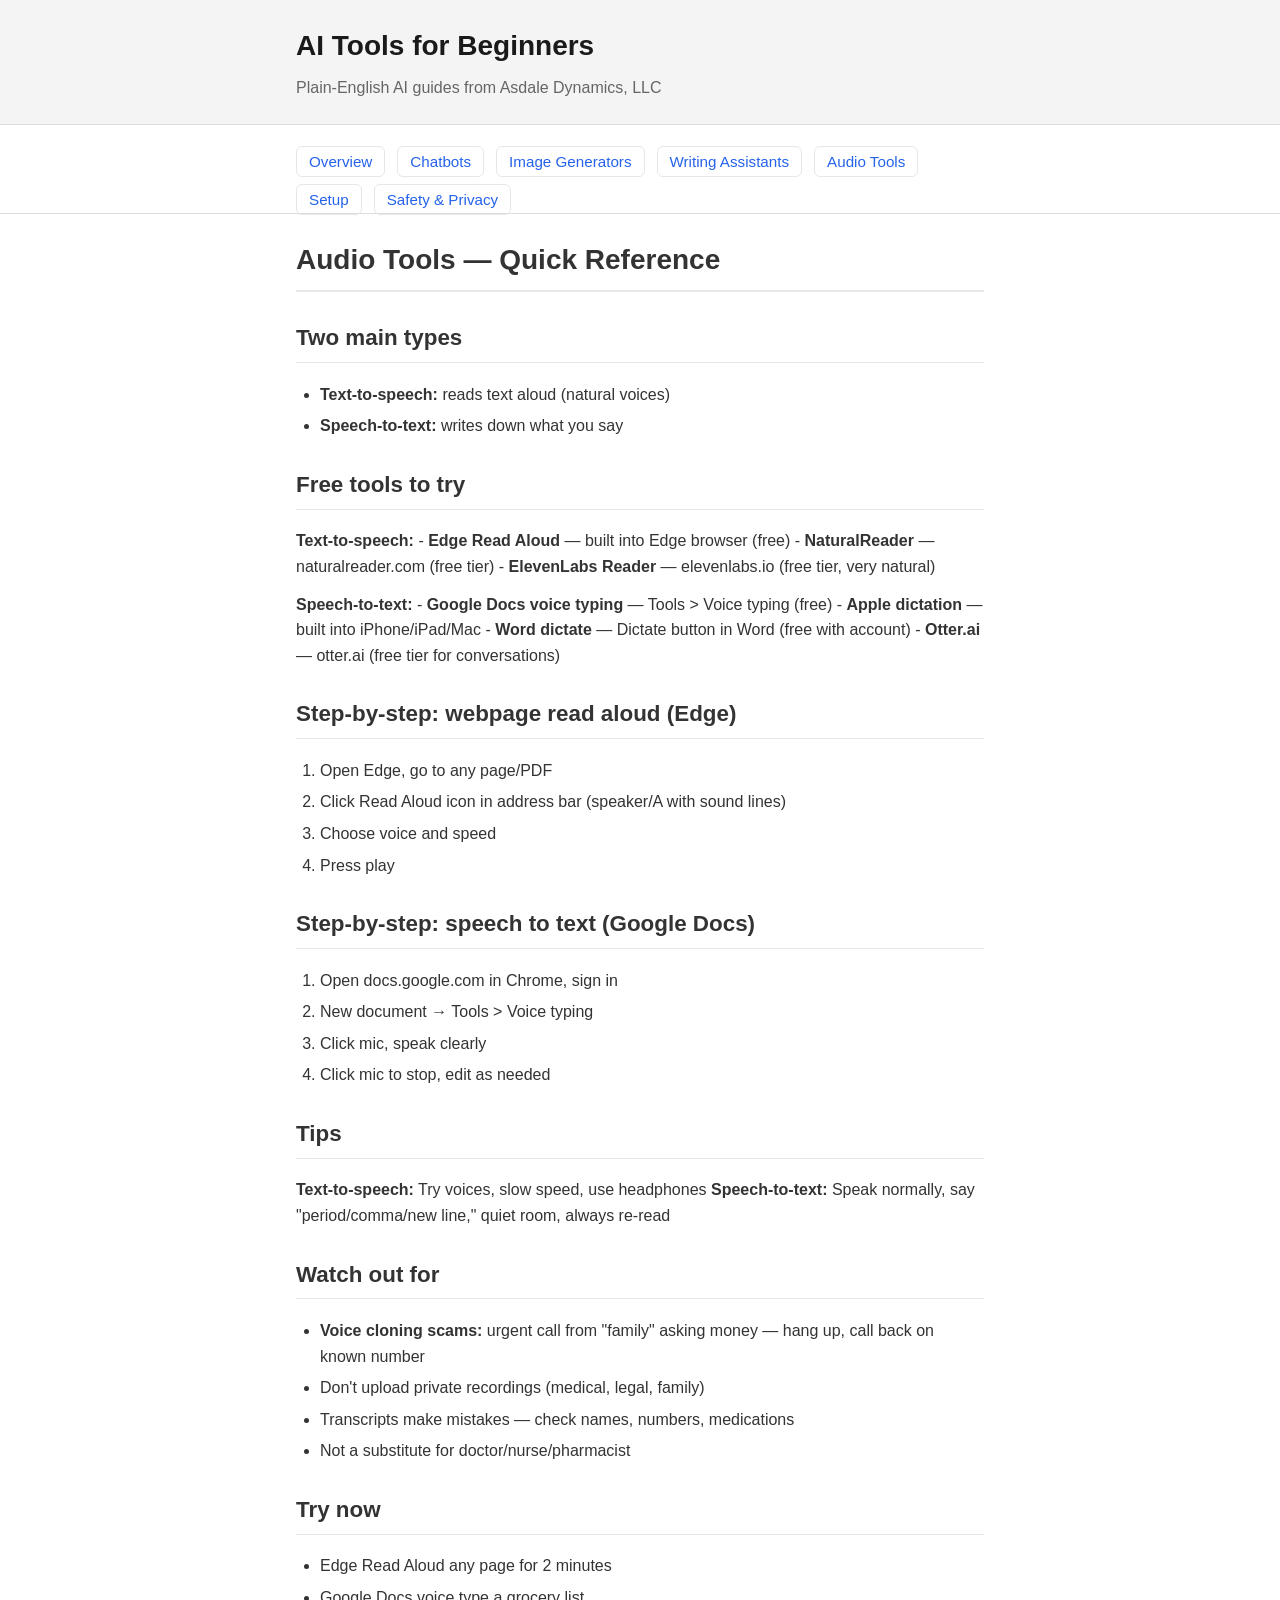
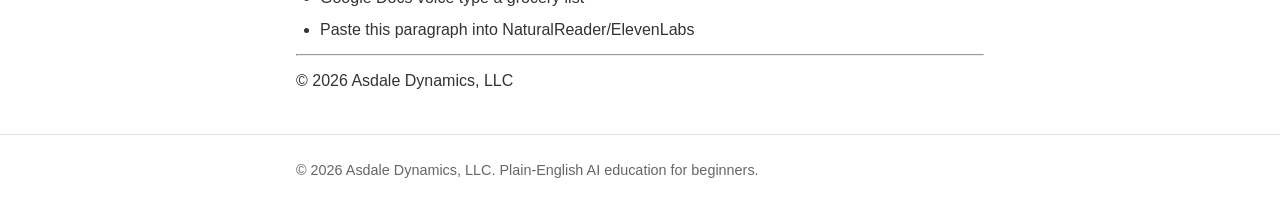
<file: site/cheat-sheets/audio-tools.html>
<!DOCTYPE html>
<html lang="en">
<head>
<meta charset="UTF-8">
<meta name="viewport" content="width=device-width, initial-scale=1.0">
<title>Audio Tools — Cheat Sheet — AI Tools for Beginners</title>
<link rel="stylesheet" href="../assets/style.css">
</head>
<body>
<header>
  <div class="container">
    <h1><a href="index.html">AI Tools for Beginners</a></h1>
    <p class="subtitle">Plain-English AI guides from Asdale Dynamics, LLC</p>
  </div>
</header>

<nav>
  <div class="container">
    <ul>
        <li><a href="cheat-sheets/introduction.html">Overview</a></li>
        <li><a href="cheat-sheets/chatbots.html">Chatbots</a></li>
        <li><a href="cheat-sheets/image-generators.html">Image Generators</a></li>
        <li><a href="cheat-sheets/writing-assistants.html">Writing Assistants</a></li>
        <li><a href="cheat-sheets/audio-tools.html">Audio Tools</a></li>
        <li><a href="cheat-sheets/setup.html">Setup</a></li>
        <li><a href="cheat-sheets/safety-privacy.html">Safety & Privacy</a></li>
    </ul>
  </div>
</nav>

<main class="container">
<h1 id="audio-tools-quick-reference">Audio Tools — Quick Reference</h1>
<h2 id="two-main-types">Two main types</h2>
<ul>
<li><strong>Text-to-speech:</strong> reads text aloud (natural voices)</li>
<li><strong>Speech-to-text:</strong> writes down what you say</li>
</ul>
<h2 id="free-tools-to-try">Free tools to try</h2>
<p><strong>Text-to-speech:</strong>
- <strong>Edge Read Aloud</strong> — built into Edge browser (free)
- <strong>NaturalReader</strong> — naturalreader.com (free tier)
- <strong>ElevenLabs Reader</strong> — elevenlabs.io (free tier, very natural)</p>
<p><strong>Speech-to-text:</strong>
- <strong>Google Docs voice typing</strong> — Tools &gt; Voice typing (free)
- <strong>Apple dictation</strong> — built into iPhone/iPad/Mac
- <strong>Word dictate</strong> — Dictate button in Word (free with account)
- <strong>Otter.ai</strong> — otter.ai (free tier for conversations)</p>
<h2 id="step-by-step-webpage-read-aloud-edge">Step-by-step: webpage read aloud (Edge)</h2>
<ol>
<li>Open Edge, go to any page/PDF</li>
<li>Click Read Aloud icon in address bar (speaker/A with sound lines)</li>
<li>Choose voice and speed</li>
<li>Press play</li>
</ol>
<h2 id="step-by-step-speech-to-text-google-docs">Step-by-step: speech to text (Google Docs)</h2>
<ol>
<li>Open docs.google.com in Chrome, sign in</li>
<li>New document → Tools &gt; Voice typing</li>
<li>Click mic, speak clearly</li>
<li>Click mic to stop, edit as needed</li>
</ol>
<h2 id="tips">Tips</h2>
<p><strong>Text-to-speech:</strong> Try voices, slow speed, use headphones
<strong>Speech-to-text:</strong> Speak normally, say "period/comma/new line," quiet room, always re-read</p>
<h2 id="watch-out-for">Watch out for</h2>
<ul>
<li><strong>Voice cloning scams:</strong> urgent call from "family" asking money — hang up, call back on known number</li>
<li>Don't upload private recordings (medical, legal, family)</li>
<li>Transcripts make mistakes — check names, numbers, medications</li>
<li>Not a substitute for doctor/nurse/pharmacist</li>
</ul>
<h2 id="try-now">Try now</h2>
<ul>
<li>Edge Read Aloud any page for 2 minutes</li>
<li>Google Docs voice type a grocery list</li>
<li>Paste this paragraph into NaturalReader/ElevenLabs</li>
</ul>
<hr />
<p>© 2026 Asdale Dynamics, LLC</p>
</main>

<footer>
  <div class="container">
    <p>© 2026 Asdale Dynamics, LLC. Plain-English AI education for beginners.</p>
  </div>
</footer>
</body>
</html>
</file>
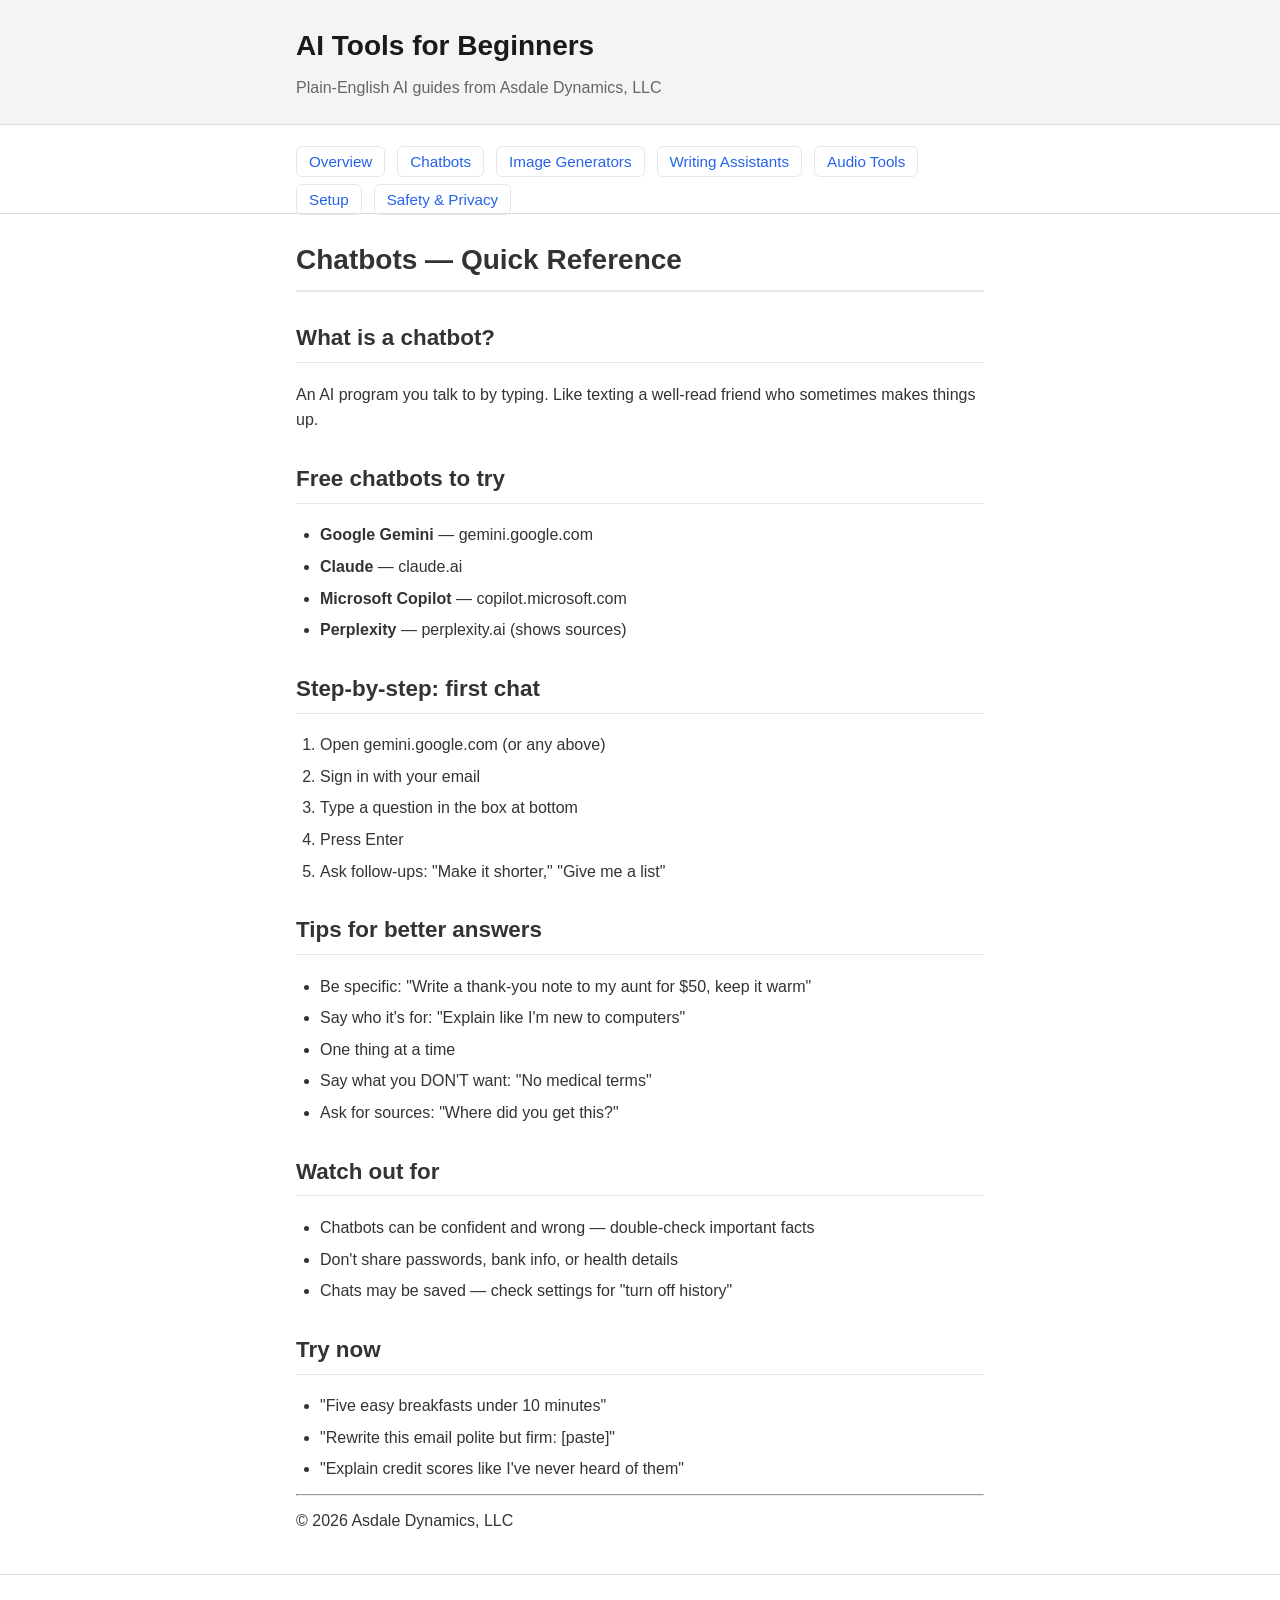
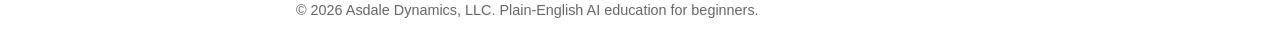
<file: site/cheat-sheets/chatbots.html>
<!DOCTYPE html>
<html lang="en">
<head>
<meta charset="UTF-8">
<meta name="viewport" content="width=device-width, initial-scale=1.0">
<title>Chatbots — Cheat Sheet — AI Tools for Beginners</title>
<link rel="stylesheet" href="../assets/style.css">
</head>
<body>
<header>
  <div class="container">
    <h1><a href="index.html">AI Tools for Beginners</a></h1>
    <p class="subtitle">Plain-English AI guides from Asdale Dynamics, LLC</p>
  </div>
</header>

<nav>
  <div class="container">
    <ul>
        <li><a href="cheat-sheets/introduction.html">Overview</a></li>
        <li><a href="cheat-sheets/chatbots.html">Chatbots</a></li>
        <li><a href="cheat-sheets/image-generators.html">Image Generators</a></li>
        <li><a href="cheat-sheets/writing-assistants.html">Writing Assistants</a></li>
        <li><a href="cheat-sheets/audio-tools.html">Audio Tools</a></li>
        <li><a href="cheat-sheets/setup.html">Setup</a></li>
        <li><a href="cheat-sheets/safety-privacy.html">Safety & Privacy</a></li>
    </ul>
  </div>
</nav>

<main class="container">
<h1 id="chatbots-quick-reference">Chatbots — Quick Reference</h1>
<h2 id="what-is-a-chatbot">What is a chatbot?</h2>
<p>An AI program you talk to by typing. Like texting a well-read friend who sometimes makes things up.</p>
<h2 id="free-chatbots-to-try">Free chatbots to try</h2>
<ul>
<li><strong>Google Gemini</strong> — gemini.google.com</li>
<li><strong>Claude</strong> — claude.ai</li>
<li><strong>Microsoft Copilot</strong> — copilot.microsoft.com</li>
<li><strong>Perplexity</strong> — perplexity.ai (shows sources)</li>
</ul>
<h2 id="step-by-step-first-chat">Step-by-step: first chat</h2>
<ol>
<li>Open gemini.google.com (or any above)</li>
<li>Sign in with your email</li>
<li>Type a question in the box at bottom</li>
<li>Press Enter</li>
<li>Ask follow-ups: "Make it shorter," "Give me a list"</li>
</ol>
<h2 id="tips-for-better-answers">Tips for better answers</h2>
<ul>
<li>Be specific: "Write a thank-you note to my aunt for $50, keep it warm"</li>
<li>Say who it's for: "Explain like I'm new to computers"</li>
<li>One thing at a time</li>
<li>Say what you DON'T want: "No medical terms"</li>
<li>Ask for sources: "Where did you get this?"</li>
</ul>
<h2 id="watch-out-for">Watch out for</h2>
<ul>
<li>Chatbots can be confident and wrong — double-check important facts</li>
<li>Don't share passwords, bank info, or health details</li>
<li>Chats may be saved — check settings for "turn off history"</li>
</ul>
<h2 id="try-now">Try now</h2>
<ul>
<li>"Five easy breakfasts under 10 minutes"</li>
<li>"Rewrite this email polite but firm: [paste]"</li>
<li>"Explain credit scores like I've never heard of them"</li>
</ul>
<hr />
<p>© 2026 Asdale Dynamics, LLC</p>
</main>

<footer>
  <div class="container">
    <p>© 2026 Asdale Dynamics, LLC. Plain-English AI education for beginners.</p>
  </div>
</footer>
</body>
</html>
</file>
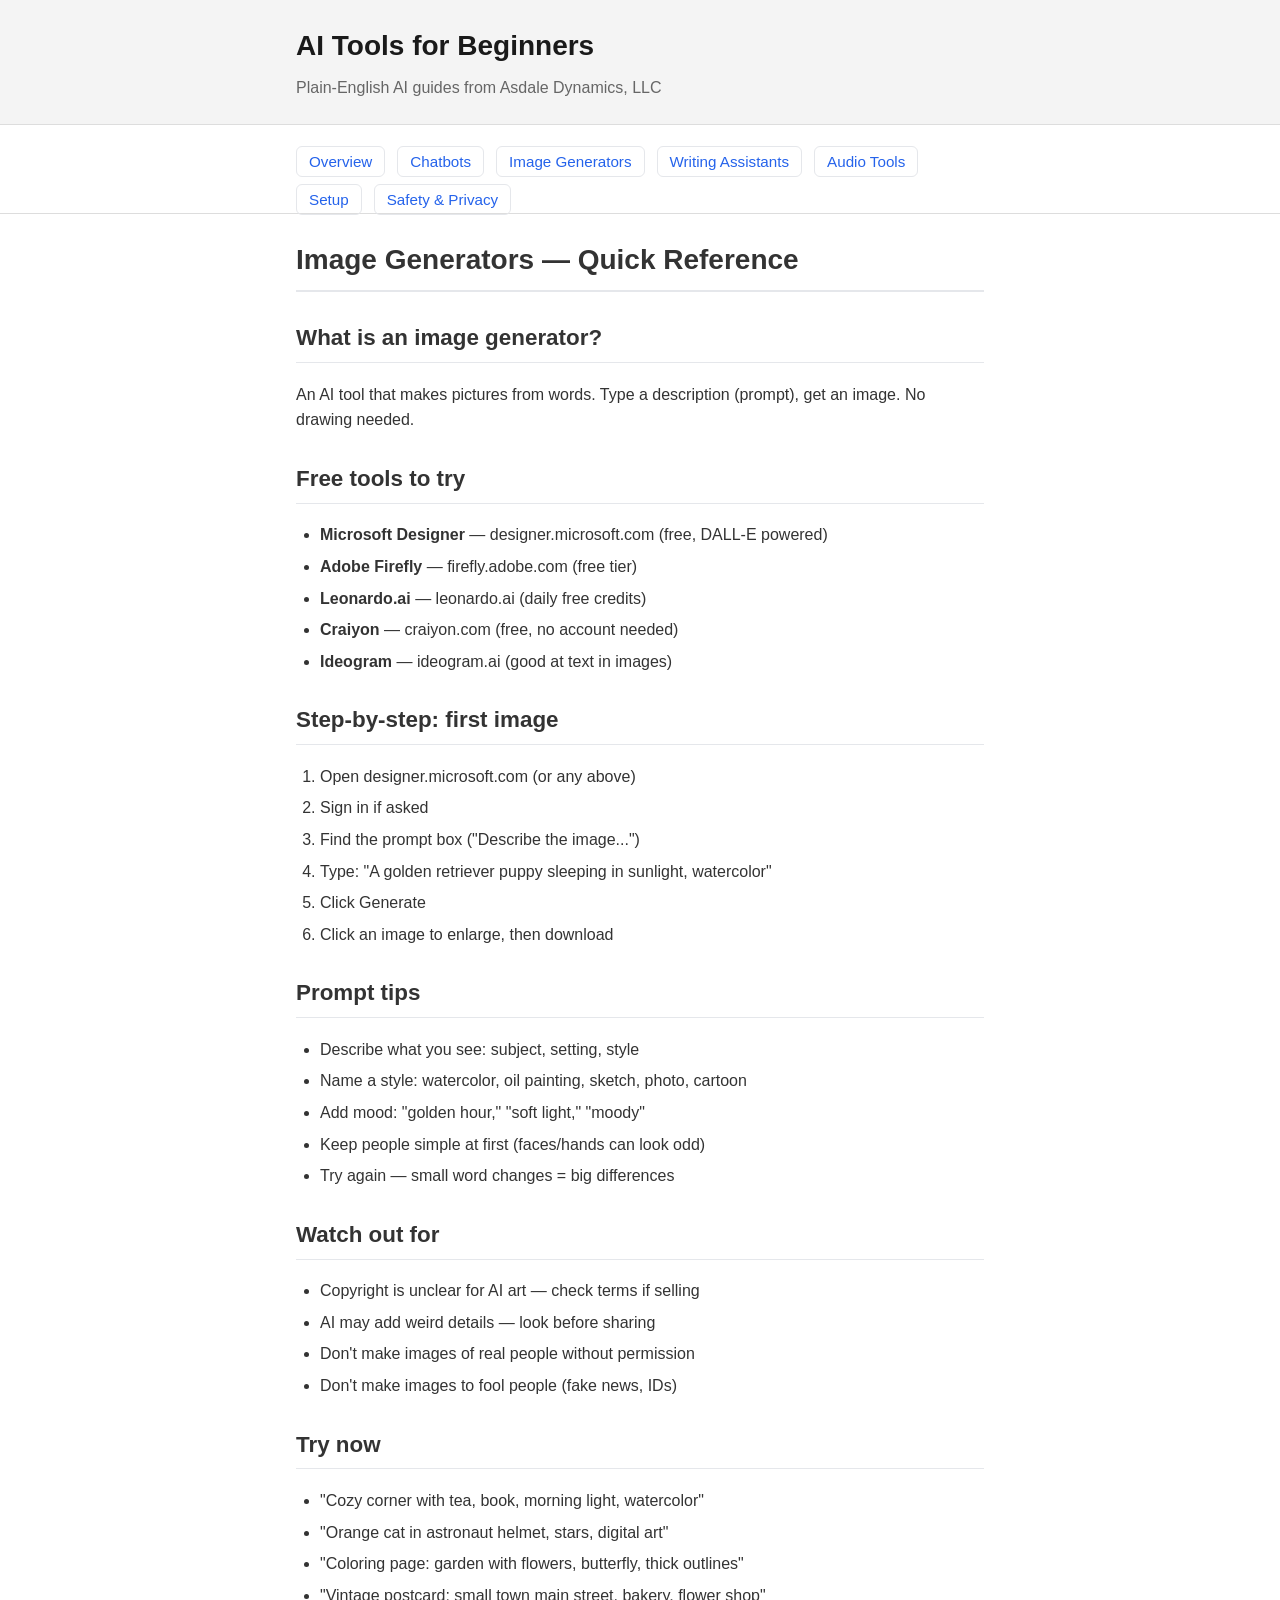
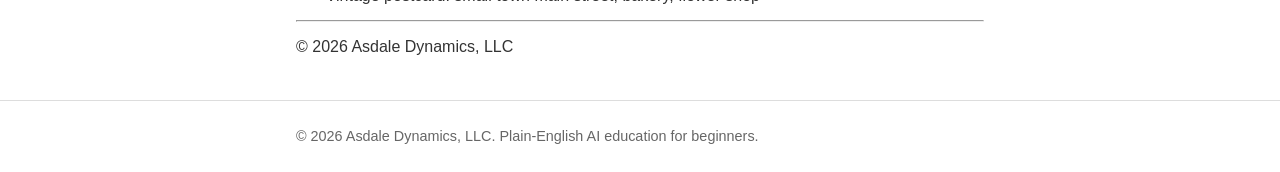
<file: site/cheat-sheets/image-generators.html>
<!DOCTYPE html>
<html lang="en">
<head>
<meta charset="UTF-8">
<meta name="viewport" content="width=device-width, initial-scale=1.0">
<title>Image Generators — Cheat Sheet — AI Tools for Beginners</title>
<link rel="stylesheet" href="../assets/style.css">
</head>
<body>
<header>
  <div class="container">
    <h1><a href="index.html">AI Tools for Beginners</a></h1>
    <p class="subtitle">Plain-English AI guides from Asdale Dynamics, LLC</p>
  </div>
</header>

<nav>
  <div class="container">
    <ul>
        <li><a href="cheat-sheets/introduction.html">Overview</a></li>
        <li><a href="cheat-sheets/chatbots.html">Chatbots</a></li>
        <li><a href="cheat-sheets/image-generators.html">Image Generators</a></li>
        <li><a href="cheat-sheets/writing-assistants.html">Writing Assistants</a></li>
        <li><a href="cheat-sheets/audio-tools.html">Audio Tools</a></li>
        <li><a href="cheat-sheets/setup.html">Setup</a></li>
        <li><a href="cheat-sheets/safety-privacy.html">Safety & Privacy</a></li>
    </ul>
  </div>
</nav>

<main class="container">
<h1 id="image-generators-quick-reference">Image Generators — Quick Reference</h1>
<h2 id="what-is-an-image-generator">What is an image generator?</h2>
<p>An AI tool that makes pictures from words. Type a description (prompt), get an image. No drawing needed.</p>
<h2 id="free-tools-to-try">Free tools to try</h2>
<ul>
<li><strong>Microsoft Designer</strong> — designer.microsoft.com (free, DALL-E powered)</li>
<li><strong>Adobe Firefly</strong> — firefly.adobe.com (free tier)</li>
<li><strong>Leonardo.ai</strong> — leonardo.ai (daily free credits)</li>
<li><strong>Craiyon</strong> — craiyon.com (free, no account needed)</li>
<li><strong>Ideogram</strong> — ideogram.ai (good at text in images)</li>
</ul>
<h2 id="step-by-step-first-image">Step-by-step: first image</h2>
<ol>
<li>Open designer.microsoft.com (or any above)</li>
<li>Sign in if asked</li>
<li>Find the prompt box ("Describe the image...")</li>
<li>Type: "A golden retriever puppy sleeping in sunlight, watercolor"</li>
<li>Click Generate</li>
<li>Click an image to enlarge, then download</li>
</ol>
<h2 id="prompt-tips">Prompt tips</h2>
<ul>
<li>Describe what you see: subject, setting, style</li>
<li>Name a style: watercolor, oil painting, sketch, photo, cartoon</li>
<li>Add mood: "golden hour," "soft light," "moody"</li>
<li>Keep people simple at first (faces/hands can look odd)</li>
<li>Try again — small word changes = big differences</li>
</ul>
<h2 id="watch-out-for">Watch out for</h2>
<ul>
<li>Copyright is unclear for AI art — check terms if selling</li>
<li>AI may add weird details — look before sharing</li>
<li>Don't make images of real people without permission</li>
<li>Don't make images to fool people (fake news, IDs)</li>
</ul>
<h2 id="try-now">Try now</h2>
<ul>
<li>"Cozy corner with tea, book, morning light, watercolor"</li>
<li>"Orange cat in astronaut helmet, stars, digital art"</li>
<li>"Coloring page: garden with flowers, butterfly, thick outlines"</li>
<li>"Vintage postcard: small town main street, bakery, flower shop"</li>
</ul>
<hr />
<p>© 2026 Asdale Dynamics, LLC</p>
</main>

<footer>
  <div class="container">
    <p>© 2026 Asdale Dynamics, LLC. Plain-English AI education for beginners.</p>
  </div>
</footer>
</body>
</html>
</file>
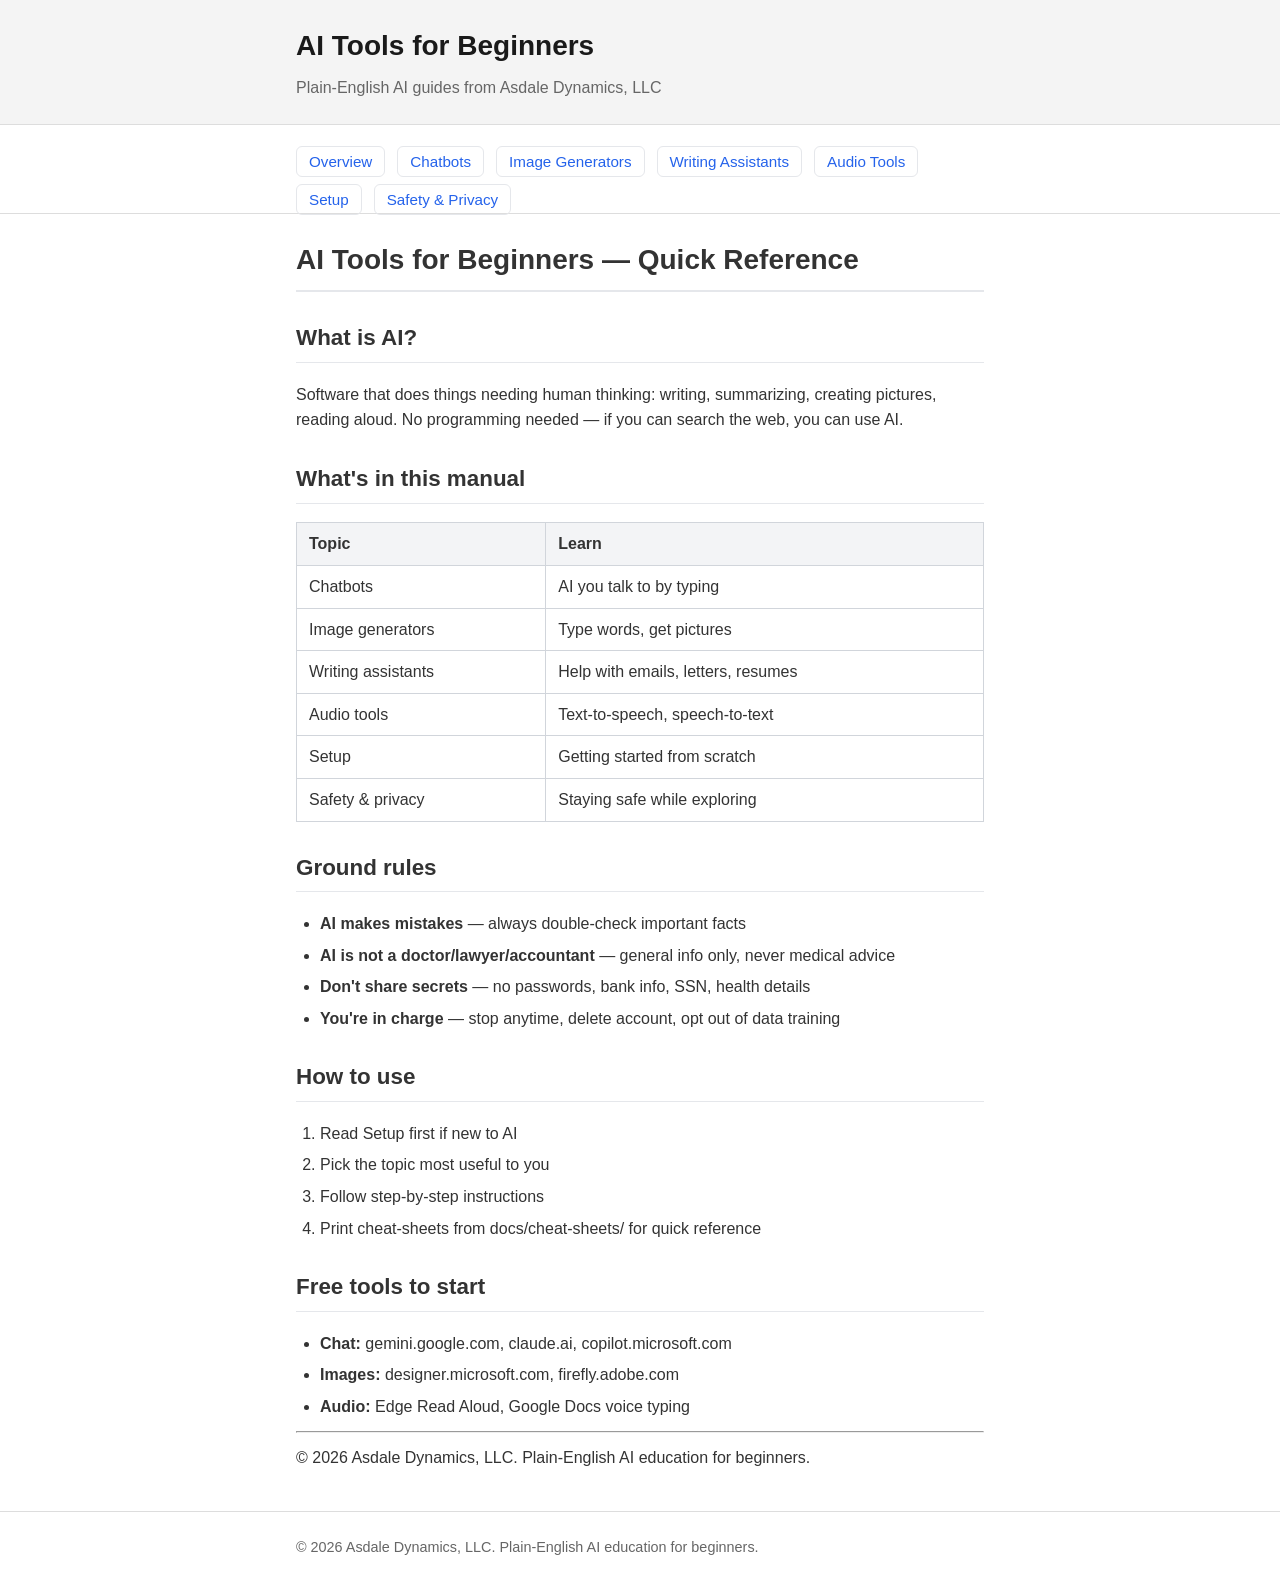
<file: site/cheat-sheets/introduction.html>
<!DOCTYPE html>
<html lang="en">
<head>
<meta charset="UTF-8">
<meta name="viewport" content="width=device-width, initial-scale=1.0">
<title>AI Tools for Beginners — Cheat Sheet — AI Tools for Beginners</title>
<link rel="stylesheet" href="../assets/style.css">
</head>
<body>
<header>
  <div class="container">
    <h1><a href="index.html">AI Tools for Beginners</a></h1>
    <p class="subtitle">Plain-English AI guides from Asdale Dynamics, LLC</p>
  </div>
</header>

<nav>
  <div class="container">
    <ul>
        <li><a href="cheat-sheets/introduction.html">Overview</a></li>
        <li><a href="cheat-sheets/chatbots.html">Chatbots</a></li>
        <li><a href="cheat-sheets/image-generators.html">Image Generators</a></li>
        <li><a href="cheat-sheets/writing-assistants.html">Writing Assistants</a></li>
        <li><a href="cheat-sheets/audio-tools.html">Audio Tools</a></li>
        <li><a href="cheat-sheets/setup.html">Setup</a></li>
        <li><a href="cheat-sheets/safety-privacy.html">Safety & Privacy</a></li>
    </ul>
  </div>
</nav>

<main class="container">
<h1 id="ai-tools-for-beginners-quick-reference">AI Tools for Beginners — Quick Reference</h1>
<h2 id="what-is-ai">What is AI?</h2>
<p>Software that does things needing human thinking: writing, summarizing, creating pictures, reading aloud. No programming needed — if you can search the web, you can use AI.</p>
<h2 id="whats-in-this-manual">What's in this manual</h2>
<table>
<thead>
<tr>
<th>Topic</th>
<th>Learn</th>
</tr>
</thead>
<tbody>
<tr>
<td>Chatbots</td>
<td>AI you talk to by typing</td>
</tr>
<tr>
<td>Image generators</td>
<td>Type words, get pictures</td>
</tr>
<tr>
<td>Writing assistants</td>
<td>Help with emails, letters, resumes</td>
</tr>
<tr>
<td>Audio tools</td>
<td>Text-to-speech, speech-to-text</td>
</tr>
<tr>
<td>Setup</td>
<td>Getting started from scratch</td>
</tr>
<tr>
<td>Safety &amp; privacy</td>
<td>Staying safe while exploring</td>
</tr>
</tbody>
</table>
<h2 id="ground-rules">Ground rules</h2>
<ul>
<li><strong>AI makes mistakes</strong> — always double-check important facts</li>
<li><strong>AI is not a doctor/lawyer/accountant</strong> — general info only, never medical advice</li>
<li><strong>Don't share secrets</strong> — no passwords, bank info, SSN, health details</li>
<li><strong>You're in charge</strong> — stop anytime, delete account, opt out of data training</li>
</ul>
<h2 id="how-to-use">How to use</h2>
<ol>
<li>Read Setup first if new to AI</li>
<li>Pick the topic most useful to you</li>
<li>Follow step-by-step instructions</li>
<li>Print cheat-sheets from docs/cheat-sheets/ for quick reference</li>
</ol>
<h2 id="free-tools-to-start">Free tools to start</h2>
<ul>
<li><strong>Chat:</strong> gemini.google.com, claude.ai, copilot.microsoft.com</li>
<li><strong>Images:</strong> designer.microsoft.com, firefly.adobe.com</li>
<li><strong>Audio:</strong> Edge Read Aloud, Google Docs voice typing</li>
</ul>
<hr />
<p>© 2026 Asdale Dynamics, LLC. Plain-English AI education for beginners.</p>
</main>

<footer>
  <div class="container">
    <p>© 2026 Asdale Dynamics, LLC. Plain-English AI education for beginners.</p>
  </div>
</footer>
</body>
</html>
</file>
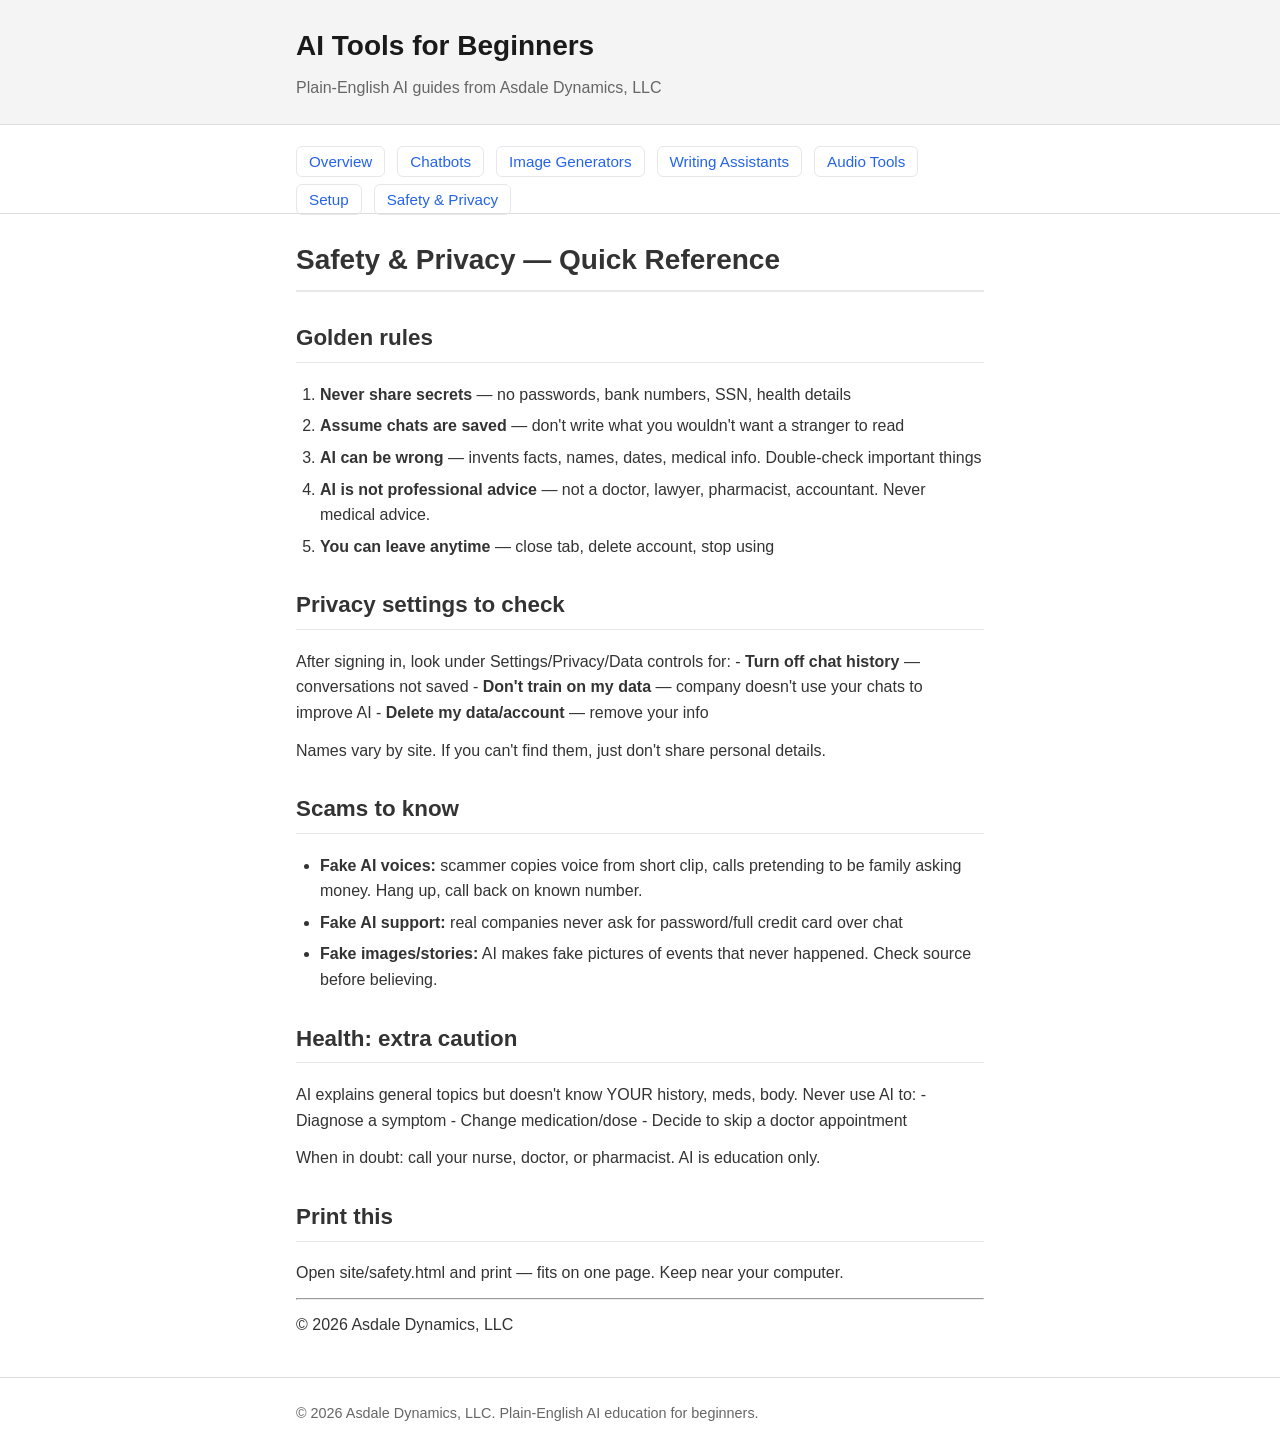
<file: site/cheat-sheets/safety-privacy.html>
<!DOCTYPE html>
<html lang="en">
<head>
<meta charset="UTF-8">
<meta name="viewport" content="width=device-width, initial-scale=1.0">
<title>Safety & Privacy — Cheat Sheet — AI Tools for Beginners</title>
<link rel="stylesheet" href="../assets/style.css">
</head>
<body>
<header>
  <div class="container">
    <h1><a href="index.html">AI Tools for Beginners</a></h1>
    <p class="subtitle">Plain-English AI guides from Asdale Dynamics, LLC</p>
  </div>
</header>

<nav>
  <div class="container">
    <ul>
        <li><a href="cheat-sheets/introduction.html">Overview</a></li>
        <li><a href="cheat-sheets/chatbots.html">Chatbots</a></li>
        <li><a href="cheat-sheets/image-generators.html">Image Generators</a></li>
        <li><a href="cheat-sheets/writing-assistants.html">Writing Assistants</a></li>
        <li><a href="cheat-sheets/audio-tools.html">Audio Tools</a></li>
        <li><a href="cheat-sheets/setup.html">Setup</a></li>
        <li><a href="cheat-sheets/safety-privacy.html">Safety & Privacy</a></li>
    </ul>
  </div>
</nav>

<main class="container">
<h1 id="safety-privacy-quick-reference">Safety &amp; Privacy — Quick Reference</h1>
<h2 id="golden-rules">Golden rules</h2>
<ol>
<li><strong>Never share secrets</strong> — no passwords, bank numbers, SSN, health details</li>
<li><strong>Assume chats are saved</strong> — don't write what you wouldn't want a stranger to read</li>
<li><strong>AI can be wrong</strong> — invents facts, names, dates, medical info. Double-check important things</li>
<li><strong>AI is not professional advice</strong> — not a doctor, lawyer, pharmacist, accountant. Never medical advice.</li>
<li><strong>You can leave anytime</strong> — close tab, delete account, stop using</li>
</ol>
<h2 id="privacy-settings-to-check">Privacy settings to check</h2>
<p>After signing in, look under Settings/Privacy/Data controls for:
- <strong>Turn off chat history</strong> — conversations not saved
- <strong>Don't train on my data</strong> — company doesn't use your chats to improve AI
- <strong>Delete my data/account</strong> — remove your info</p>
<p>Names vary by site. If you can't find them, just don't share personal details.</p>
<h2 id="scams-to-know">Scams to know</h2>
<ul>
<li><strong>Fake AI voices:</strong> scammer copies voice from short clip, calls pretending to be family asking money. Hang up, call back on known number.</li>
<li><strong>Fake AI support:</strong> real companies never ask for password/full credit card over chat</li>
<li><strong>Fake images/stories:</strong> AI makes fake pictures of events that never happened. Check source before believing.</li>
</ul>
<h2 id="health-extra-caution">Health: extra caution</h2>
<p>AI explains general topics but doesn't know YOUR history, meds, body. Never use AI to:
- Diagnose a symptom
- Change medication/dose
- Decide to skip a doctor appointment</p>
<p>When in doubt: call your nurse, doctor, or pharmacist. AI is education only.</p>
<h2 id="print-this">Print this</h2>
<p>Open site/safety.html and print — fits on one page. Keep near your computer.</p>
<hr />
<p>© 2026 Asdale Dynamics, LLC</p>
</main>

<footer>
  <div class="container">
    <p>© 2026 Asdale Dynamics, LLC. Plain-English AI education for beginners.</p>
  </div>
</footer>
</body>
</html>
</file>
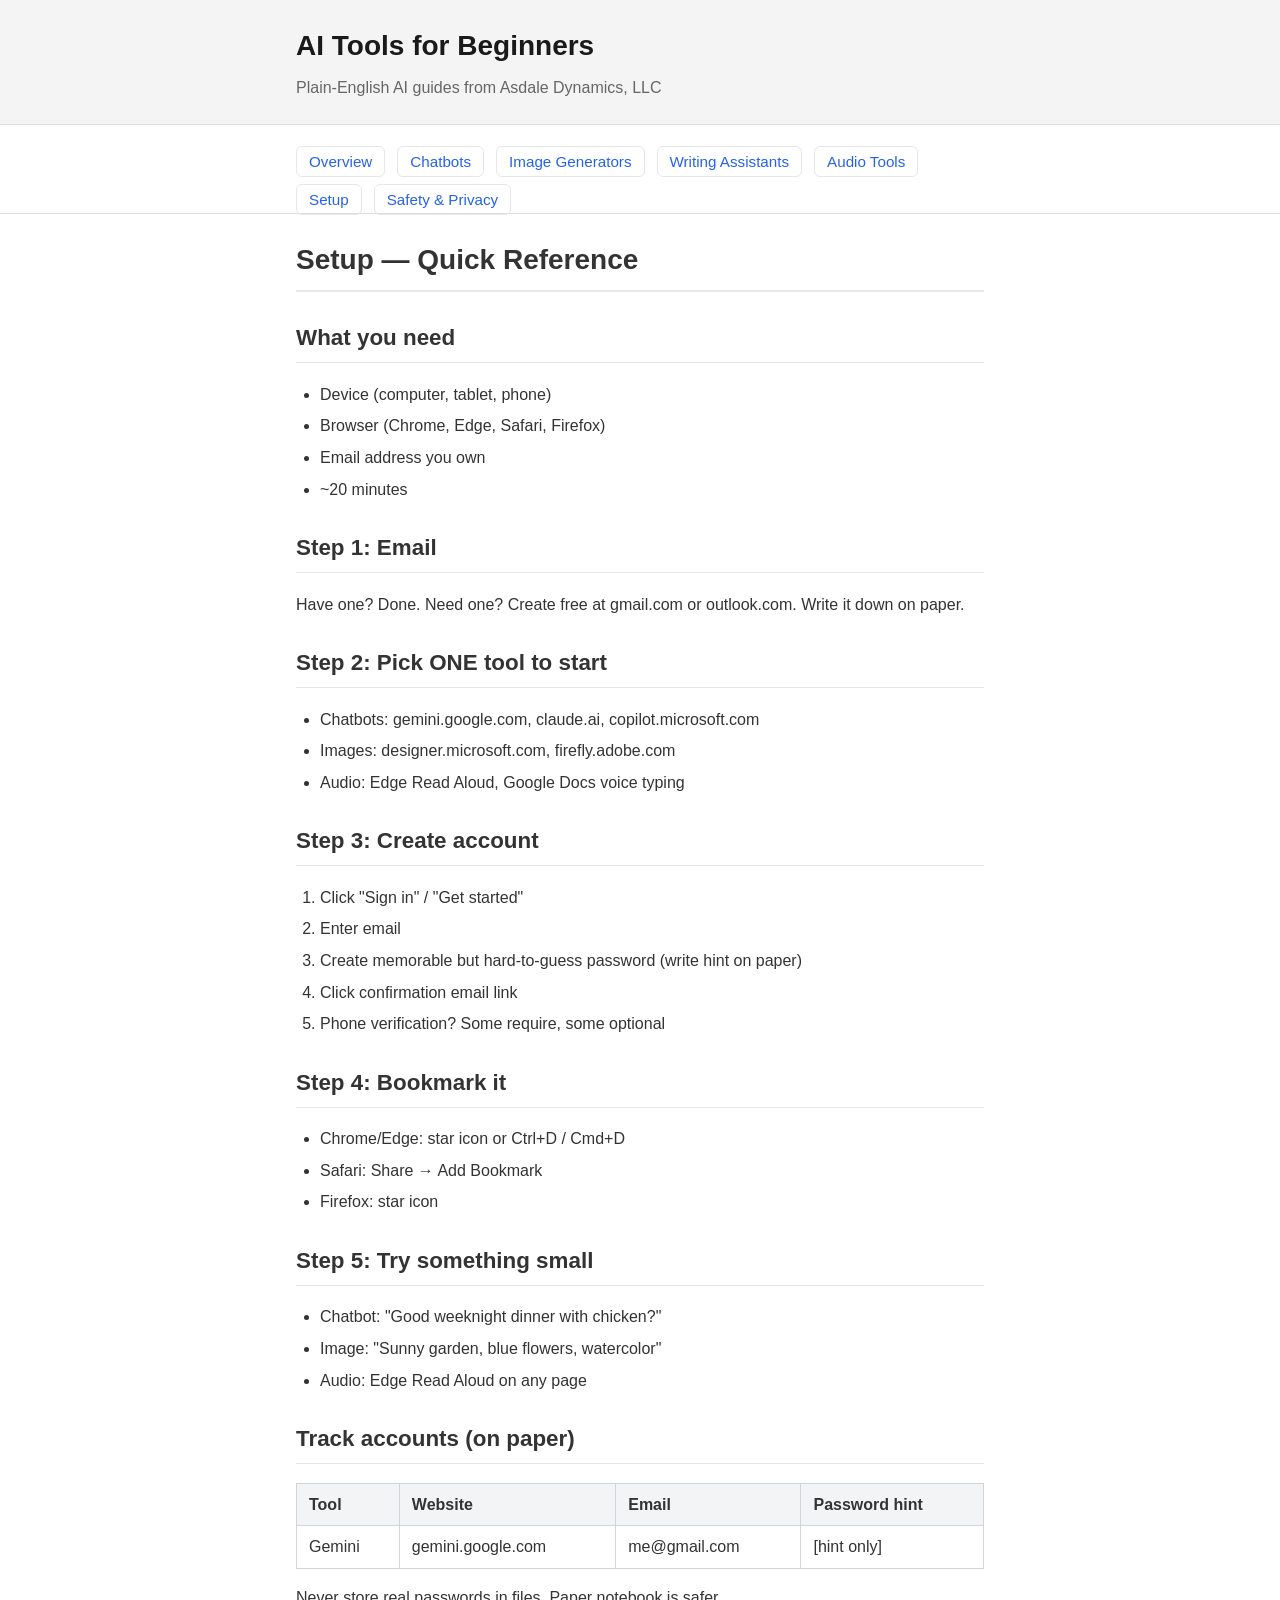
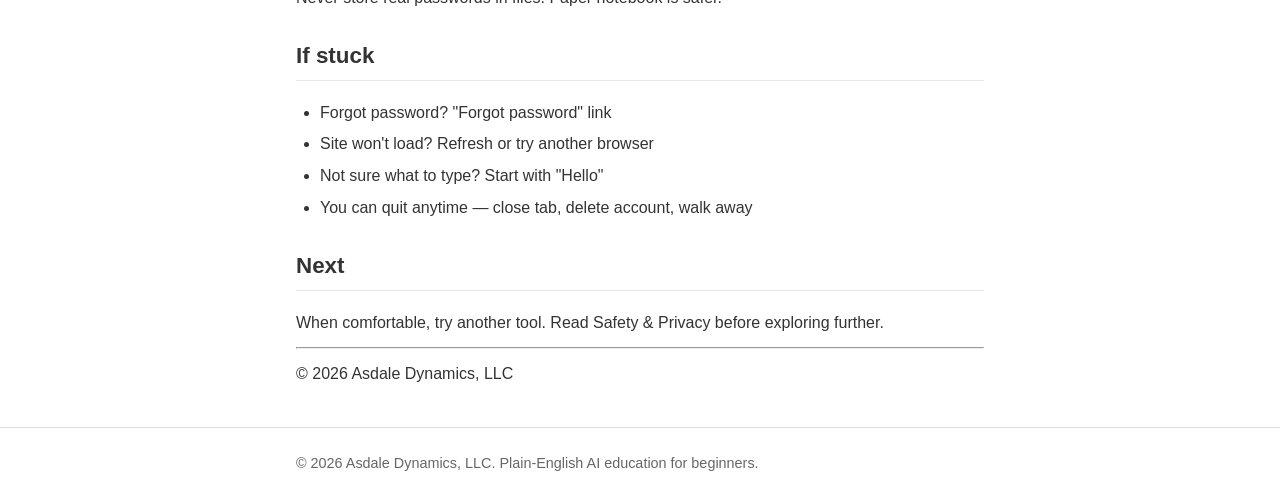
<file: site/cheat-sheets/setup.html>
<!DOCTYPE html>
<html lang="en">
<head>
<meta charset="UTF-8">
<meta name="viewport" content="width=device-width, initial-scale=1.0">
<title>Setup — Cheat Sheet — AI Tools for Beginners</title>
<link rel="stylesheet" href="../assets/style.css">
</head>
<body>
<header>
  <div class="container">
    <h1><a href="index.html">AI Tools for Beginners</a></h1>
    <p class="subtitle">Plain-English AI guides from Asdale Dynamics, LLC</p>
  </div>
</header>

<nav>
  <div class="container">
    <ul>
        <li><a href="cheat-sheets/introduction.html">Overview</a></li>
        <li><a href="cheat-sheets/chatbots.html">Chatbots</a></li>
        <li><a href="cheat-sheets/image-generators.html">Image Generators</a></li>
        <li><a href="cheat-sheets/writing-assistants.html">Writing Assistants</a></li>
        <li><a href="cheat-sheets/audio-tools.html">Audio Tools</a></li>
        <li><a href="cheat-sheets/setup.html">Setup</a></li>
        <li><a href="cheat-sheets/safety-privacy.html">Safety & Privacy</a></li>
    </ul>
  </div>
</nav>

<main class="container">
<h1 id="setup-quick-reference">Setup — Quick Reference</h1>
<h2 id="what-you-need">What you need</h2>
<ul>
<li>Device (computer, tablet, phone)</li>
<li>Browser (Chrome, Edge, Safari, Firefox)</li>
<li>Email address you own</li>
<li>~20 minutes</li>
</ul>
<h2 id="step-1-email">Step 1: Email</h2>
<p>Have one? Done. Need one? Create free at gmail.com or outlook.com. Write it down on paper.</p>
<h2 id="step-2-pick-one-tool-to-start">Step 2: Pick ONE tool to start</h2>
<ul>
<li>Chatbots: gemini.google.com, claude.ai, copilot.microsoft.com</li>
<li>Images: designer.microsoft.com, firefly.adobe.com</li>
<li>Audio: Edge Read Aloud, Google Docs voice typing</li>
</ul>
<h2 id="step-3-create-account">Step 3: Create account</h2>
<ol>
<li>Click "Sign in" / "Get started"</li>
<li>Enter email</li>
<li>Create memorable but hard-to-guess password (write hint on paper)</li>
<li>Click confirmation email link</li>
<li>Phone verification? Some require, some optional</li>
</ol>
<h2 id="step-4-bookmark-it">Step 4: Bookmark it</h2>
<ul>
<li>Chrome/Edge: star icon or Ctrl+D / Cmd+D</li>
<li>Safari: Share → Add Bookmark</li>
<li>Firefox: star icon</li>
</ul>
<h2 id="step-5-try-something-small">Step 5: Try something small</h2>
<ul>
<li>Chatbot: "Good weeknight dinner with chicken?"</li>
<li>Image: "Sunny garden, blue flowers, watercolor"</li>
<li>Audio: Edge Read Aloud on any page</li>
</ul>
<h2 id="track-accounts-on-paper">Track accounts (on paper)</h2>
<table>
<thead>
<tr>
<th>Tool</th>
<th>Website</th>
<th>Email</th>
<th>Password hint</th>
</tr>
</thead>
<tbody>
<tr>
<td>Gemini</td>
<td>gemini.google.com</td>
<td>me@gmail.com</td>
<td>[hint only]</td>
</tr>
</tbody>
</table>
<p>Never store real passwords in files. Paper notebook is safer.</p>
<h2 id="if-stuck">If stuck</h2>
<ul>
<li>Forgot password? "Forgot password" link</li>
<li>Site won't load? Refresh or try another browser</li>
<li>Not sure what to type? Start with "Hello"</li>
<li>You can quit anytime — close tab, delete account, walk away</li>
</ul>
<h2 id="next">Next</h2>
<p>When comfortable, try another tool. Read Safety &amp; Privacy before exploring further.</p>
<hr />
<p>© 2026 Asdale Dynamics, LLC</p>
</main>

<footer>
  <div class="container">
    <p>© 2026 Asdale Dynamics, LLC. Plain-English AI education for beginners.</p>
  </div>
</footer>
</body>
</html>
</file>
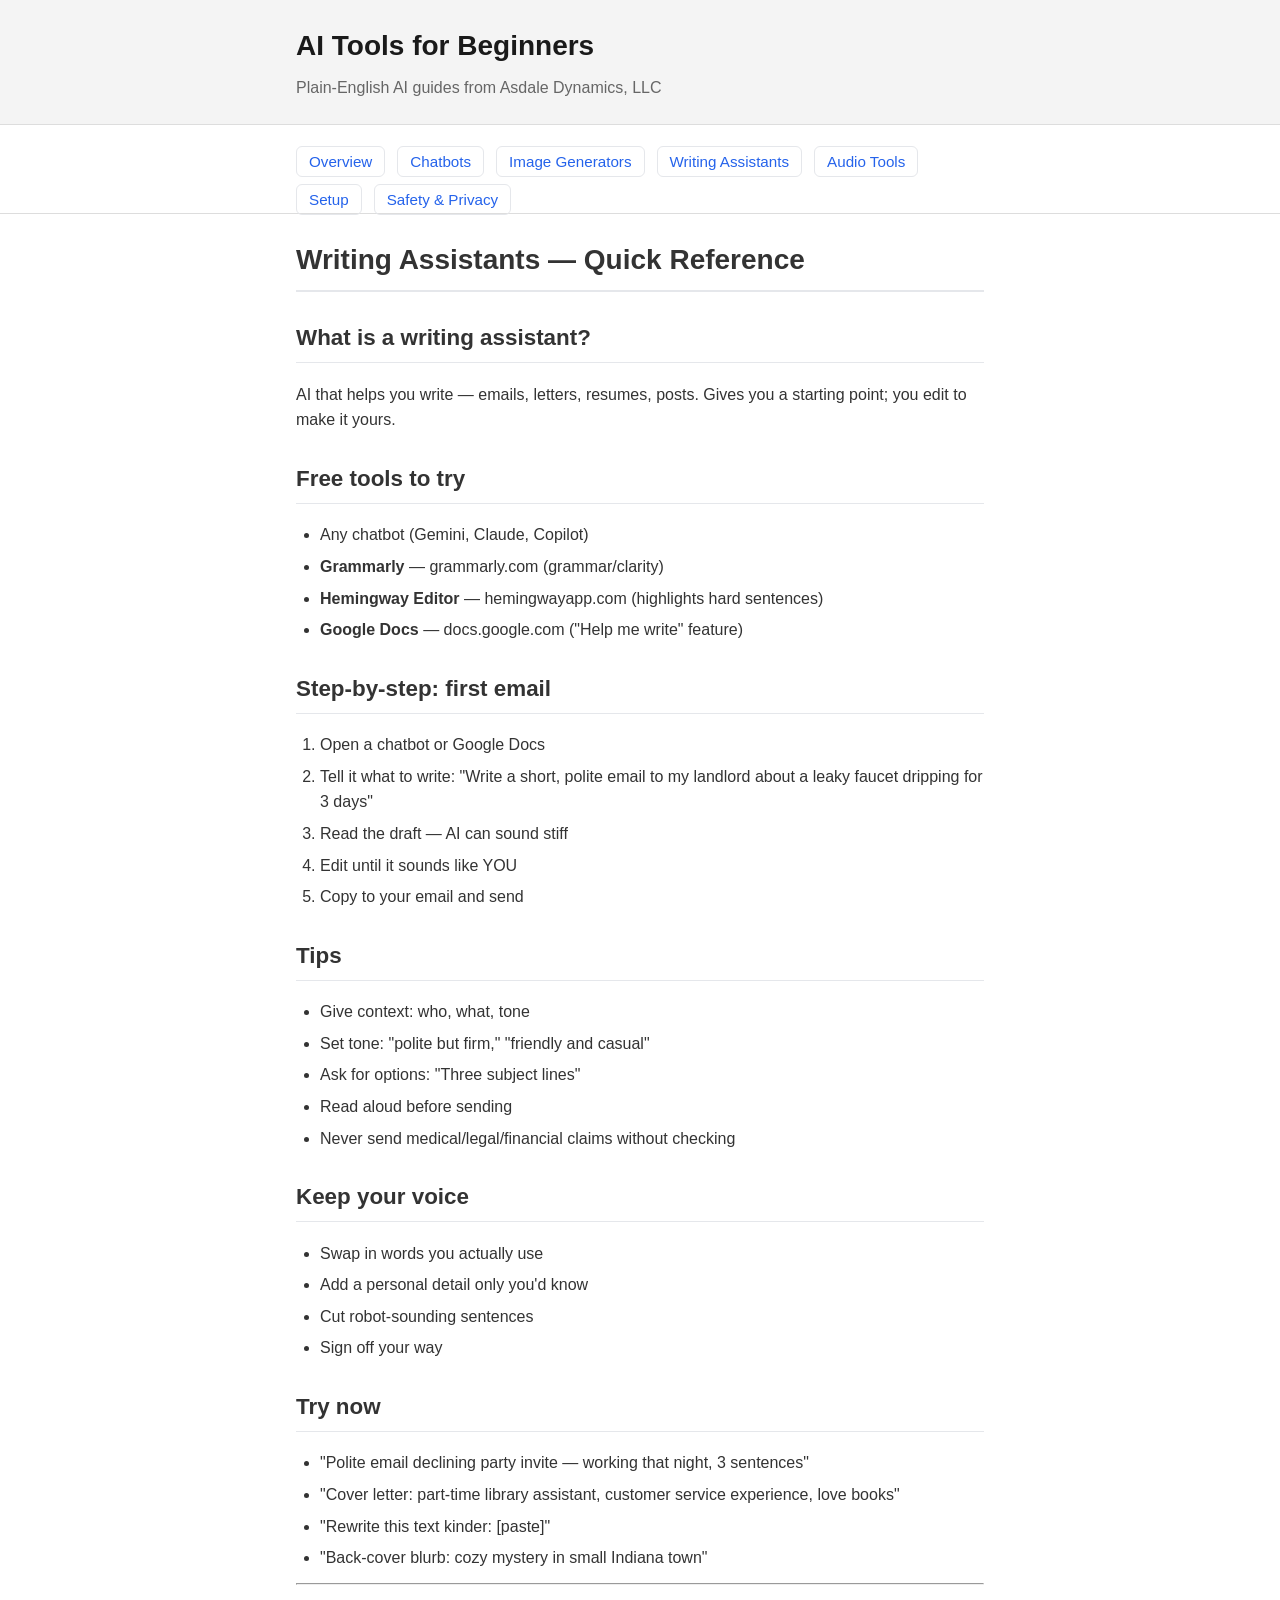
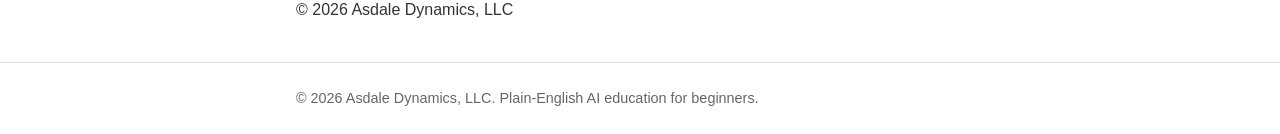
<file: site/cheat-sheets/writing-assistants.html>
<!DOCTYPE html>
<html lang="en">
<head>
<meta charset="UTF-8">
<meta name="viewport" content="width=device-width, initial-scale=1.0">
<title>Writing Assistants — Cheat Sheet — AI Tools for Beginners</title>
<link rel="stylesheet" href="../assets/style.css">
</head>
<body>
<header>
  <div class="container">
    <h1><a href="index.html">AI Tools for Beginners</a></h1>
    <p class="subtitle">Plain-English AI guides from Asdale Dynamics, LLC</p>
  </div>
</header>

<nav>
  <div class="container">
    <ul>
        <li><a href="cheat-sheets/introduction.html">Overview</a></li>
        <li><a href="cheat-sheets/chatbots.html">Chatbots</a></li>
        <li><a href="cheat-sheets/image-generators.html">Image Generators</a></li>
        <li><a href="cheat-sheets/writing-assistants.html">Writing Assistants</a></li>
        <li><a href="cheat-sheets/audio-tools.html">Audio Tools</a></li>
        <li><a href="cheat-sheets/setup.html">Setup</a></li>
        <li><a href="cheat-sheets/safety-privacy.html">Safety & Privacy</a></li>
    </ul>
  </div>
</nav>

<main class="container">
<h1 id="writing-assistants-quick-reference">Writing Assistants — Quick Reference</h1>
<h2 id="what-is-a-writing-assistant">What is a writing assistant?</h2>
<p>AI that helps you write — emails, letters, resumes, posts. Gives you a starting point; you edit to make it yours.</p>
<h2 id="free-tools-to-try">Free tools to try</h2>
<ul>
<li>Any chatbot (Gemini, Claude, Copilot)</li>
<li><strong>Grammarly</strong> — grammarly.com (grammar/clarity)</li>
<li><strong>Hemingway Editor</strong> — hemingwayapp.com (highlights hard sentences)</li>
<li><strong>Google Docs</strong> — docs.google.com ("Help me write" feature)</li>
</ul>
<h2 id="step-by-step-first-email">Step-by-step: first email</h2>
<ol>
<li>Open a chatbot or Google Docs</li>
<li>Tell it what to write: "Write a short, polite email to my landlord about a leaky faucet dripping for 3 days"</li>
<li>Read the draft — AI can sound stiff</li>
<li>Edit until it sounds like YOU</li>
<li>Copy to your email and send</li>
</ol>
<h2 id="tips">Tips</h2>
<ul>
<li>Give context: who, what, tone</li>
<li>Set tone: "polite but firm," "friendly and casual"</li>
<li>Ask for options: "Three subject lines"</li>
<li>Read aloud before sending</li>
<li>Never send medical/legal/financial claims without checking</li>
</ul>
<h2 id="keep-your-voice">Keep your voice</h2>
<ul>
<li>Swap in words you actually use</li>
<li>Add a personal detail only you'd know</li>
<li>Cut robot-sounding sentences</li>
<li>Sign off your way</li>
</ul>
<h2 id="try-now">Try now</h2>
<ul>
<li>"Polite email declining party invite — working that night, 3 sentences"</li>
<li>"Cover letter: part-time library assistant, customer service experience, love books"</li>
<li>"Rewrite this text kinder: [paste]"</li>
<li>"Back-cover blurb: cozy mystery in small Indiana town"</li>
</ul>
<hr />
<p>© 2026 Asdale Dynamics, LLC</p>
</main>

<footer>
  <div class="container">
    <p>© 2026 Asdale Dynamics, LLC. Plain-English AI education for beginners.</p>
  </div>
</footer>
</body>
</html>
</file>
<file: site/assets/style.css>
/* AI Tools for Beginners — site styles */
* {
  box-sizing: border-box;
}

body {
  font-family: -apple-system, BlinkMacSystemFont, "Segoe UI", Roboto, Helvetica, Arial, sans-serif;
  line-height: 1.6;
  color: #333;
  background: #fff;
  margin: 0;
  padding: 0;
}

.container {
  max-width: 720px;
  margin: 0 auto;
  padding: 0 16px;
}

header {
  background: #f4f4f4;
  border-bottom: 1px solid #ddd;
  padding: 24px 0;
  margin-bottom: 24px;
}

header h1 {
  margin: 0;
  font-size: 1.75rem;
}

header h1 a {
  color: #1a1a1a;
  text-decoration: none;
}

header h1 a:hover {
  text-decoration: underline;
}

.subtitle {
  margin: 6px 0 0;
  color: #666;
  font-size: 1rem;
}

nav {
  border-bottom: 1px solid #ddd;
  margin-bottom: 24px;
}

nav ul {
  list-style: none;
  margin: 0;
  padding: 0;
  display: flex;
  flex-wrap: wrap;
  gap: 12px;
}

nav li {
  margin: 0;
}

nav a {
  text-decoration: none;
  color: #2563eb;
  padding: 6px 12px;
  border: 1px solid #e5e7eb;
  border-radius: 6px;
  font-size: 0.95rem;
}

nav a:hover {
  background: #eef2ff;
}

nav a.active {
  background: #2563eb;
  color: #fff;
  border-color: #2563eb;
}

main {
  padding-bottom: 40px;
}

main h1 {
  font-size: 1.75rem;
  margin-top: 0;
  border-bottom: 2px solid #e5e7eb;
  padding-bottom: 8px;
}

main h2 {
  font-size: 1.4rem;
  margin-top: 28px;
  border-bottom: 1px solid #e5e7eb;
  padding-bottom: 6px;
}

main h3 {
  font-size: 1.15rem;
  margin-top: 24px;
}

main p {
  margin: 12px 0;
}

main ul,
main ol {
  margin: 12px 0;
  padding-left: 24px;
}

main li {
  margin: 6px 0;
}

main a {
  color: #2563eb;
  text-decoration: underline;
}

main blockquote {
  border-left: 4px solid #d1d5db;
  margin: 16px 0;
  padding: 12px 16px;
  background: #f9fafb;
  font-style: italic;
}

main code {
  background: #f3f4f6;
  padding: 2px 6px;
  border-radius: 4px;
  font-family: ui-monospace, SFMono-Regular, Menlo, Monaco, Consolas, monospace;
  font-size: 0.9em;
}

main pre {
  background: #f3f4f6;
  padding: 12px;
  border-radius: 6px;
  overflow-x: auto;
}

main table {
  border-collapse: collapse;
  width: 100%;
  margin: 16px 0;
}

main th,
main td {
  border: 1px solid #d1d5db;
  padding: 8px 12px;
  text-align: left;
}

main th {
  background: #f3f4f6;
}

footer {
  border-top: 1px solid #ddd;
  padding: 24px 0;
  margin-top: 40px;
  color: #666;
  font-size: 0.9rem;
}

footer p {
  margin: 0;
}

@media (max-width: 600px) {
  .container {
    padding: 0 12px;
  }

  nav ul {
    flex-direction: column;
    gap: 6px;
  }

  nav a {
    display: block;
    text-align: left;
  }
}
</file>
